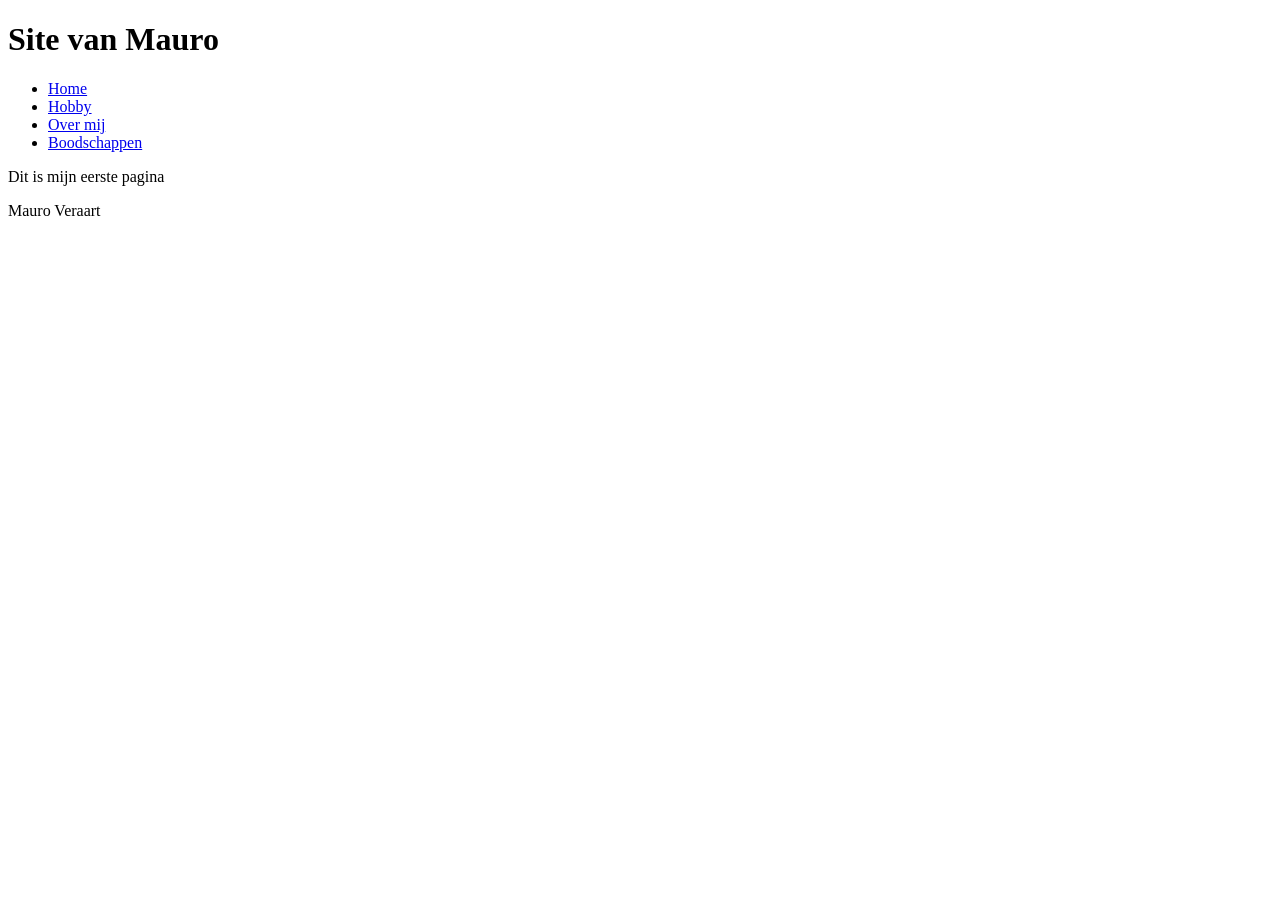
<file: labo-01/index.html>
<!DOCTYPE html>
<html lang="nl">
<head>
    <meta charset="UTF-8">
    <meta name="viewport" content="width=device-width, initial-scale=1.0">
    <title>Mijn eerste pagina</title>
</head>
<body>
    <header>
        <h1>Site van Mauro</h1>
        <nav>
            <ul>
                <li><a href="index.html">Home</a></li>
                <li><a href="hobby.html">Hobby</a></li>
                <li><a href="over-mij.html">Over mij</a></li>
                <li><a href="boodschappen.html">Boodschappen</a></li>
            </ul>
        </nav>
    </header>
    <main>
        <p>Dit is mijn eerste pagina</p>
    </main>
    <footer>
        <p>Mauro Veraart</p>
    </footer>
</body>
</html>
</file>
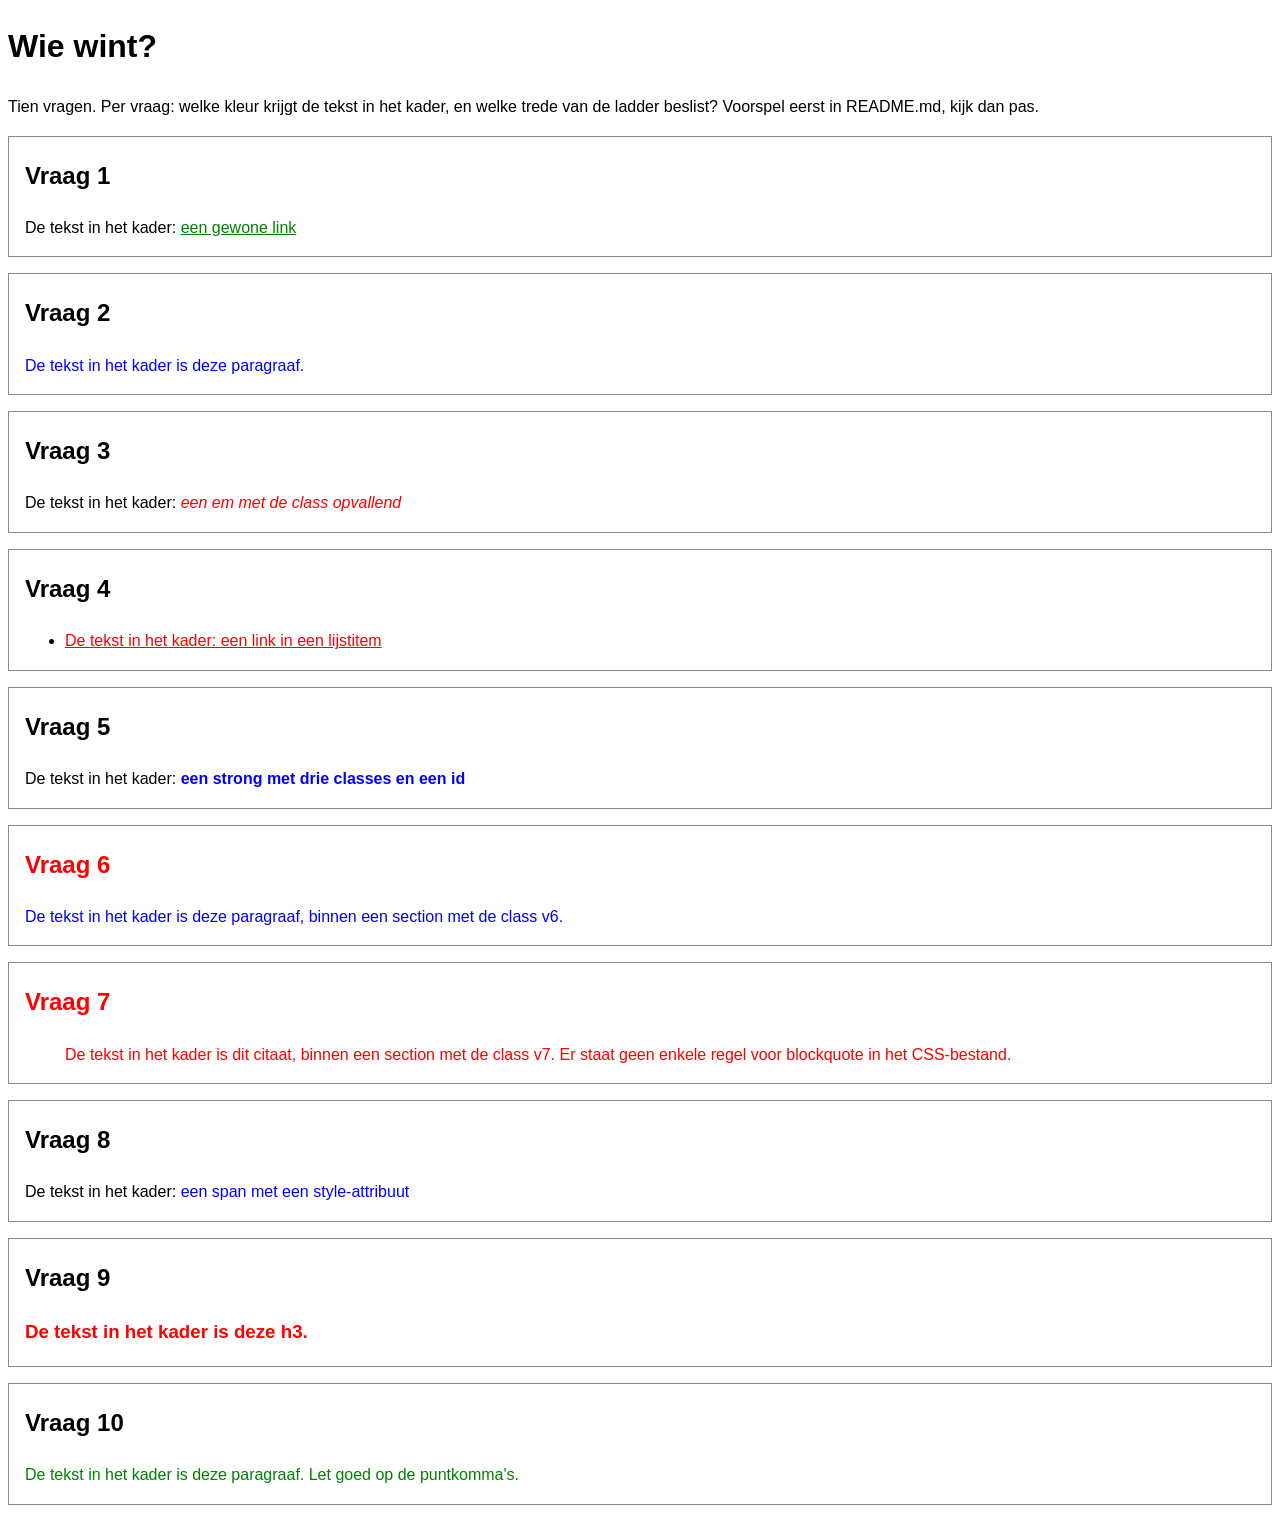
<file: labo-02/cascade/index.html>
<!-- index.html - oefening 3: voorspel, dan kijk. Wijzig dit bestand niet. -->
<!doctype html>
<html lang="nl">
  <head>
    <meta charset="utf-8">
    <meta name="viewport" content="width=device-width, initial-scale=1">
    <title>Wie wint? Tien vragen over de cascade</title>
    <link rel="stylesheet" href="css/stijl.css">
  </head>
  <body>
    <h1>Wie wint?</h1>
    <p>Tien vragen. Per vraag: welke kleur krijgt de tekst in het kader, en welke trede van de ladder beslist? Voorspel eerst in README.md, kijk dan pas.</p>

    <section class="vraag v1">
      <h2>Vraag 1</h2>
      <p>De tekst in het kader: <a href="#">een gewone link</a></p>
    </section>

    <section class="vraag v2">
      <h2>Vraag 2</h2>
      <p class="v2-tekst">De tekst in het kader is deze paragraaf.</p>
    </section>

    <section class="vraag v3">
      <h2>Vraag 3</h2>
      <p>De tekst in het kader: <em class="opvallend">een em met de class opvallend</em></p>
    </section>

    <section class="vraag v4">
      <h2>Vraag 4</h2>
      <ul>
        <li><a href="#">De tekst in het kader: een link in een lijstitem</a></li>
      </ul>
    </section>

    <section class="vraag v5">
      <h2>Vraag 5</h2>
      <p>De tekst in het kader: <strong class="een twee drie" id="v5-tekst">een strong met drie classes en een id</strong></p>
    </section>

    <section class="vraag v6">
      <h2>Vraag 6</h2>
      <p class="v6-tekst">De tekst in het kader is deze paragraaf, binnen een section met de class v6.</p>
    </section>

    <section class="vraag v7">
      <h2>Vraag 7</h2>
      <blockquote>De tekst in het kader is dit citaat, binnen een section met de class v7. Er staat geen enkele regel voor blockquote in het CSS-bestand.</blockquote>
    </section>

    <section class="vraag v8">
      <h2>Vraag 8</h2>
      <p>De tekst in het kader: <span class="v8-tekst" style="color: blue">een span met een style-attribuut</span></p>
    </section>

    <section class="vraag v9">
      <h2>Vraag 9</h2>
      <h3 class="v9-tekst">De tekst in het kader is deze h3.</h3>
    </section>

    <section class="vraag v10">
      <h2>Vraag 10</h2>
      <p class="v10-tekst">De tekst in het kader is deze paragraaf. Let goed op de puntkomma's.</p>
    </section>
  </body>
</html>
</file>
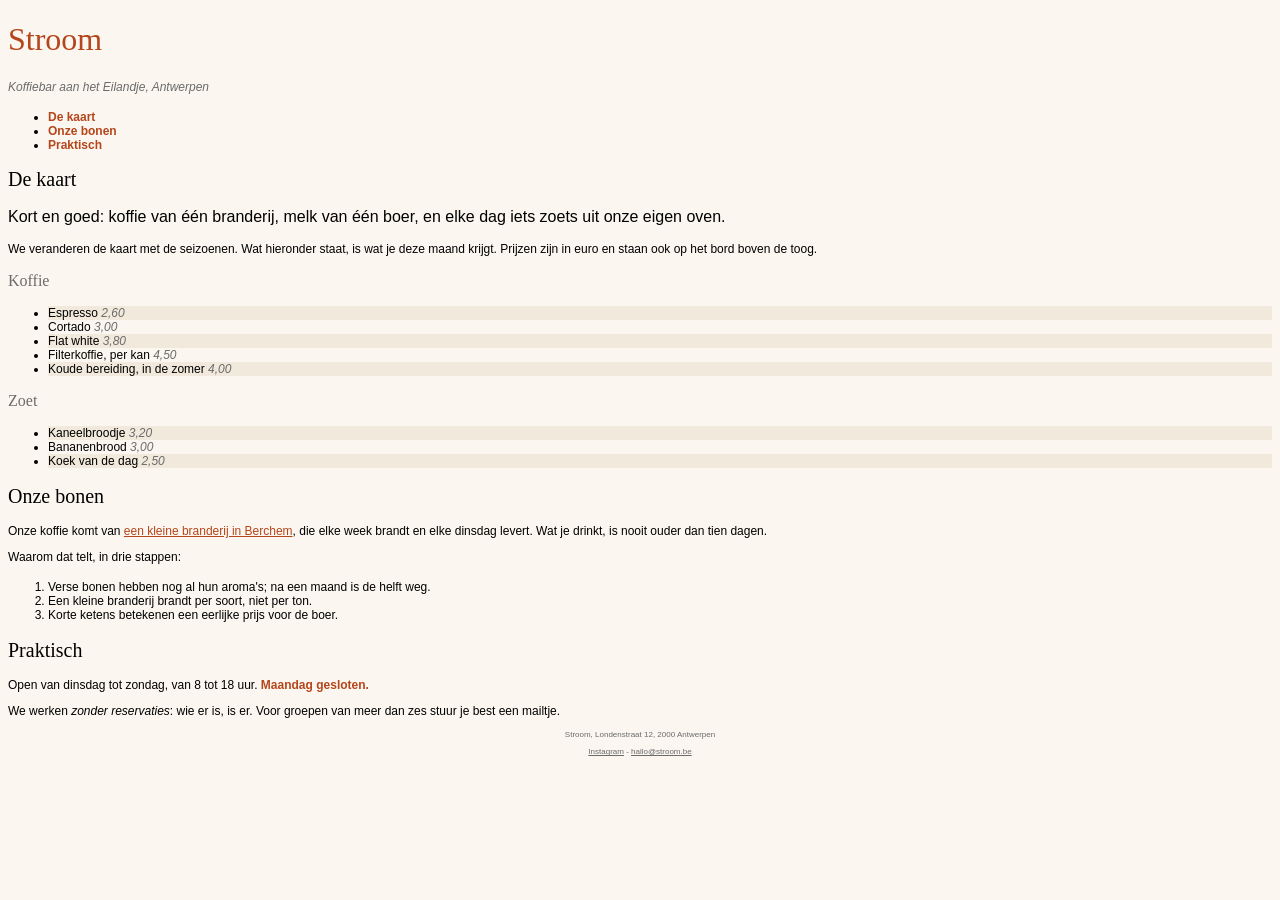
<file: labo-02/nabouw/index.html>
<!-- index.html - nabouw labo 2. Dit bestand mag je NIET wijzigen: geen class erbij, geen element verplaatst, geen style-attribuut. Jij schrijft css/stijl.css. -->
<!--
  Wat het screenshot niet kan tonen (hover en focus):
  - links in de navigatie: accentkleur, vet, geen onderstreping;
    bij hover en focus: inktkleur en onderstreept
  - links in main: accentkleur, onderstreept;
    bij hover en focus: papierkleur op een achtergrond in de accentkleur
  - links in de footer: gedempte kleur; bij hover en focus: accentkleur
-->
<!doctype html>
<html lang="nl">
  <head>
    <meta charset="utf-8">
    <meta name="viewport" content="width=device-width, initial-scale=1">
    <title>Stroom - koffiebar aan het Eilandje</title>
    <link rel="stylesheet" href="css/stijl.css">
  </head>
  <body>
    <header>
      <h1>Stroom</h1>
      <p class="slogan">Koffiebar aan het Eilandje, Antwerpen</p>
      <nav>
        <ul>
          <li><a href="#kaart">De kaart</a></li>
          <li><a href="#bonen">Onze bonen</a></li>
          <li><a href="#praktisch">Praktisch</a></li>
        </ul>
      </nav>
    </header>

    <main>
      <article>
        <h2 id="kaart">De kaart</h2>
        <p class="intro">Kort en goed: koffie van één branderij, melk van één boer, en elke dag iets zoets uit onze eigen oven.</p>
        <p>We veranderen de kaart met de seizoenen. Wat hieronder staat, is wat je deze maand krijgt. Prijzen zijn in euro en staan ook op het bord boven de toog.</p>

        <h3>Koffie</h3>
        <ul class="kaart">
          <li>Espresso <span class="prijs">2,60</span></li>
          <li>Cortado <span class="prijs">3,00</span></li>
          <li>Flat white <span class="prijs">3,80</span></li>
          <li>Filterkoffie, per kan <span class="prijs">4,50</span></li>
          <li>Koude bereiding, in de zomer <span class="prijs">4,00</span></li>
        </ul>

        <h3>Zoet</h3>
        <ul class="kaart">
          <li>Kaneelbroodje <span class="prijs">3,20</span></li>
          <li>Bananenbrood <span class="prijs">3,00</span></li>
          <li>Koek van de dag <span class="prijs">2,50</span></li>
        </ul>

        <h2 id="bonen">Onze bonen</h2>
        <p>Onze koffie komt van <a href="https://www.example.be">een kleine branderij in Berchem</a>, die elke week brandt en elke dinsdag levert. Wat je drinkt, is nooit ouder dan tien dagen.</p>
        <p>Waarom dat telt, in drie stappen:</p>
        <ol>
          <li>Verse bonen hebben nog al hun aroma's; na een maand is de helft weg.</li>
          <li>Een kleine branderij brandt per soort, niet per ton.</li>
          <li>Korte ketens betekenen een eerlijke prijs voor de boer.</li>
        </ol>

        <h2 id="praktisch">Praktisch</h2>
        <p>Open van dinsdag tot zondag, van 8 tot 18 uur. <strong>Maandag gesloten.</strong></p>
        <p>We werken <em>zonder reservaties</em>: wie er is, is er. Voor groepen van meer dan zes stuur je best een mailtje.</p>
      </article>
    </main>

    <footer>
      <p>Stroom, Londenstraat 12, 2000 Antwerpen</p>
      <p><a href="https://www.instagram.com">Instagram</a> - <a href="mailto:hallo@stroom.be">hallo@stroom.be</a></p>
    </footer>
  </body>
</html>
</file>
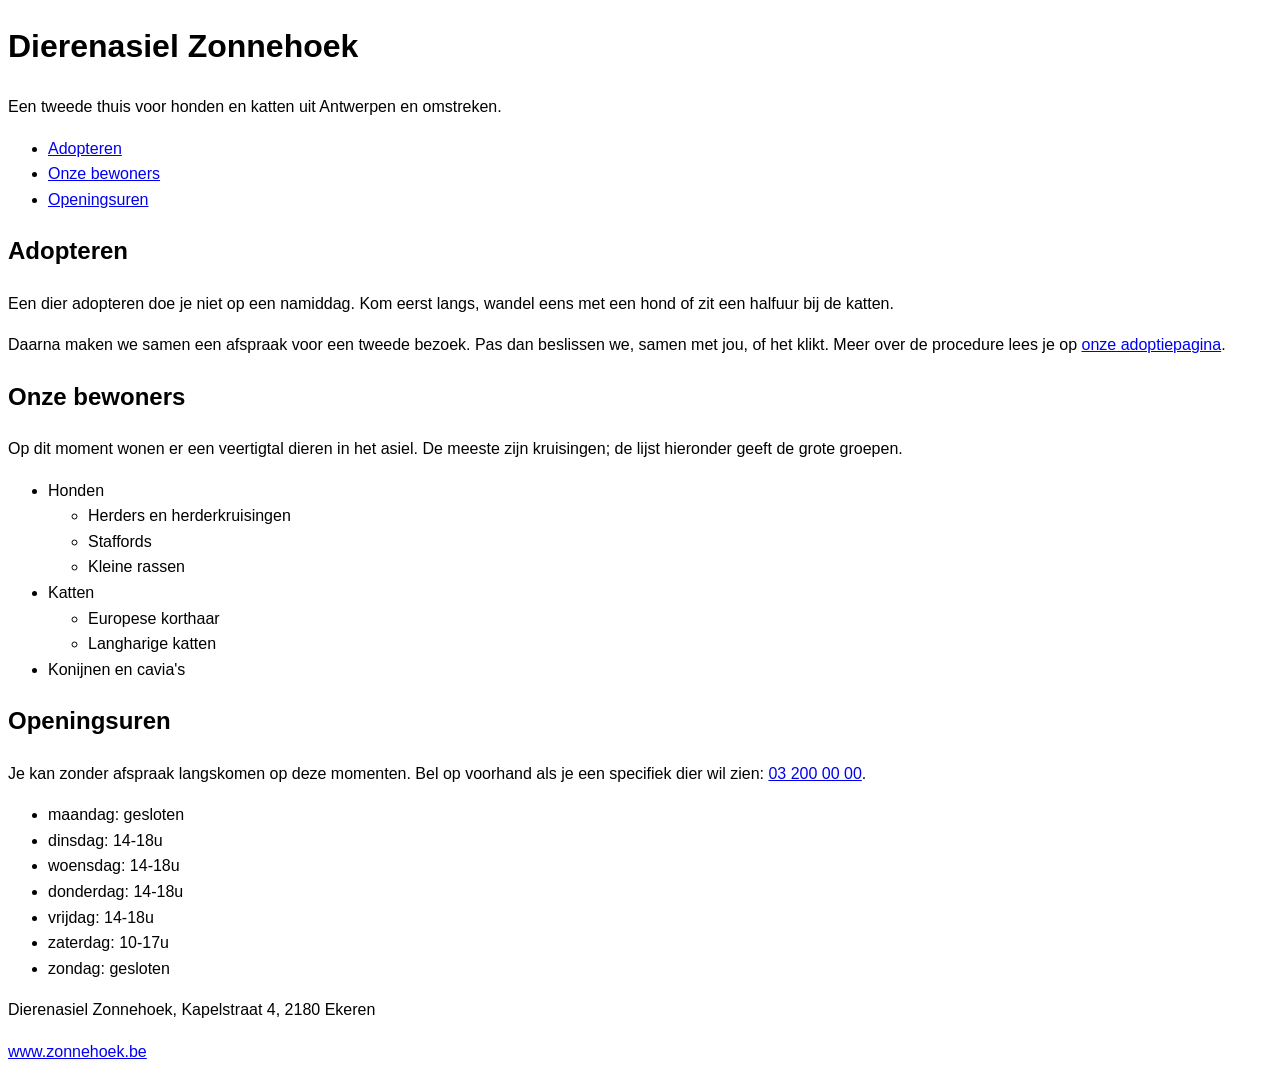
<file: labo-02/selectors/index.html>
<!-- index.html - oefening 2: selectors. Wijzig dit bestand niet; alles wat je nodig hebt, staat erin. -->
<!doctype html>
<html lang="nl">
  <head>
    <meta charset="utf-8">
    <meta name="viewport" content="width=device-width, initial-scale=1">
    <title>Dierenasiel Zonnehoek</title>
    <link rel="stylesheet" href="css/stijl.css">
  </head>
  <body>
    <header>
      <h1>Dierenasiel Zonnehoek</h1>
      <p class="slogan">Een tweede thuis voor honden en katten uit Antwerpen en omstreken.</p>
      <nav>
        <ul>
          <li><a href="#adopteren">Adopteren</a></li>
          <li><a href="#rassen">Onze bewoners</a></li>
          <li><a href="#uren">Openingsuren</a></li>
        </ul>
      </nav>
    </header>

    <main>
      <article>
        <h2 id="adopteren">Adopteren</h2>
        <p class="intro">Een dier adopteren doe je niet op een namiddag. Kom eerst langs, wandel eens met een hond of zit een halfuur bij de katten.</p>
        <p>Daarna maken we samen een afspraak voor een tweede bezoek. Pas dan beslissen we, samen met jou, of het klikt. Meer over de procedure lees je op <a href="https://www.zonnehoek.be/adoptie">onze adoptiepagina</a>.</p>

        <h2 id="rassen">Onze bewoners</h2>
        <p>Op dit moment wonen er een veertigtal dieren in het asiel. De meeste zijn kruisingen; de lijst hieronder geeft de grote groepen.</p>
        <ul class="rassen">
          <li>Honden
            <ul>
              <li>Herders en herderkruisingen</li>
              <li>Staffords</li>
              <li>Kleine rassen</li>
            </ul>
          </li>
          <li>Katten
            <ul>
              <li>Europese korthaar</li>
              <li>Langharige katten</li>
            </ul>
          </li>
          <li>Konijnen en cavia's</li>
        </ul>

        <h2 id="uren">Openingsuren</h2>
        <p>Je kan zonder afspraak langskomen op deze momenten. Bel op voorhand als je een specifiek dier wil zien: <a href="tel:+3232000000">03 200 00 00</a>.</p>
        <ul class="uren">
          <li>maandag: gesloten</li>
          <li>dinsdag: 14-18u</li>
          <li>woensdag: 14-18u</li>
          <li>donderdag: 14-18u</li>
          <li>vrijdag: 14-18u</li>
          <li>zaterdag: 10-17u</li>
          <li>zondag: gesloten</li>
        </ul>
      </article>
    </main>

    <footer>
      <p>Dierenasiel Zonnehoek, Kapelstraat 4, 2180 Ekeren</p>
      <p><a href="https://www.zonnehoek.be">www.zonnehoek.be</a></p>
    </footer>
  </body>
</html>
</file>
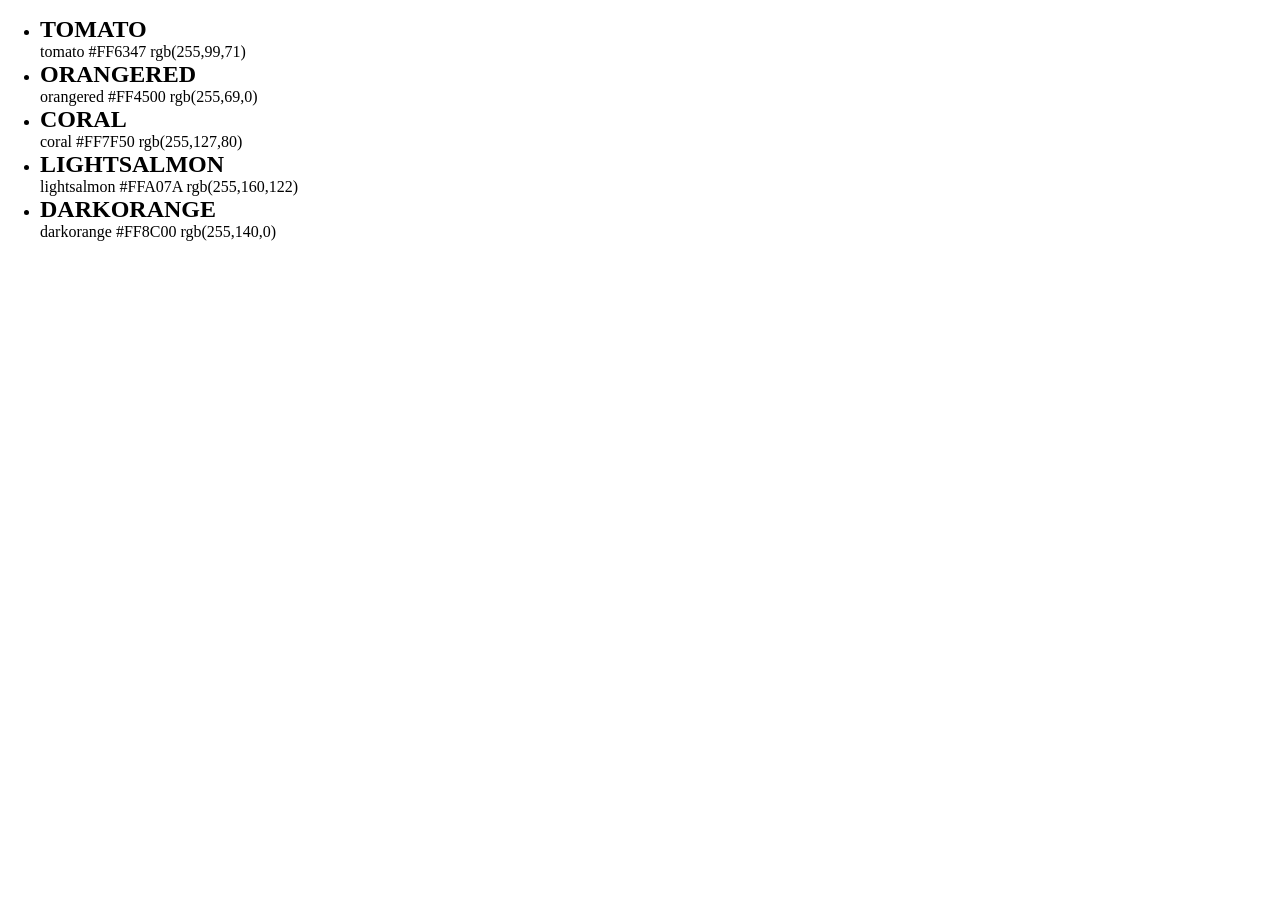
<file: labo-03/kleuren/index.html>
<!doctype html>
<html lang="en">
<head>
  <meta charset="utf-8">
  <meta name="viewport" content="width=device-width, initial-scale=1">
  <title>Labo 3 - Kleurenstalen</title>
  <link rel="stylesheet" href="css/reset.css">
  <link rel="stylesheet" href="css/stijl.css">
</head>
<body>
  <!-- Do not change this file. Write your CSS in css/stijl.css. -->
  <ul>
    <li class="tomato">
      <h2>TOMATO</h2>
      <p class="codes"><span>tomato</span> <span>#FF6347</span> <span>rgb(255,99,71)</span></p>
    </li>
    <li class="orangered">
      <h2>ORANGERED</h2>
      <p class="codes"><span>orangered</span> <span>#FF4500</span> <span>rgb(255,69,0)</span></p>
    </li>
    <li class="coral">
      <h2>CORAL</h2>
      <p class="codes"><span>coral</span> <span>#FF7F50</span> <span>rgb(255,127,80)</span></p>
    </li>
    <li class="lightsalmon">
      <h2>LIGHTSALMON</h2>
      <p class="codes"><span>lightsalmon</span> <span>#FFA07A</span> <span>rgb(255,160,122)</span></p>
    </li>
    <li class="darkorange">
      <h2>DARKORANGE</h2>
      <p class="codes"><span>darkorange</span> <span>#FF8C00</span> <span>rgb(255,140,0)</span></p>
    </li>
  </ul>
</body>
</html>
</file>
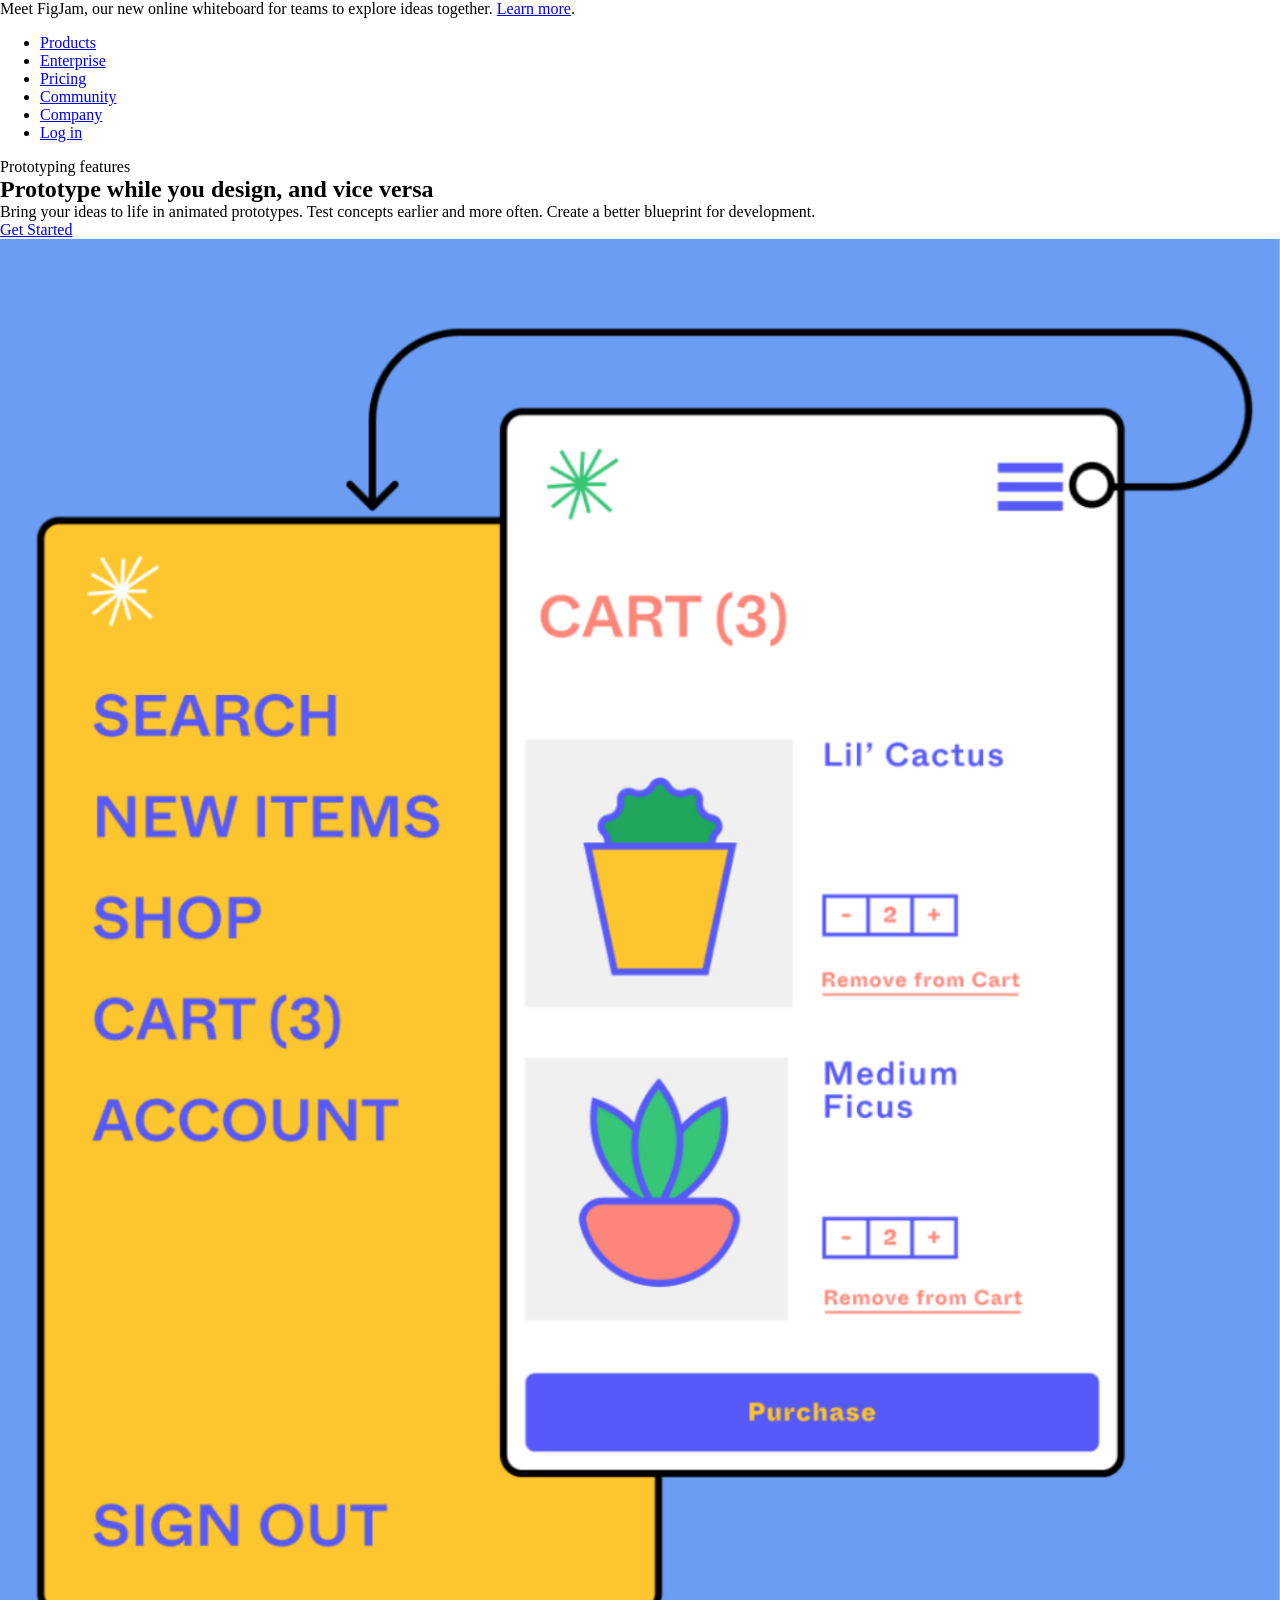
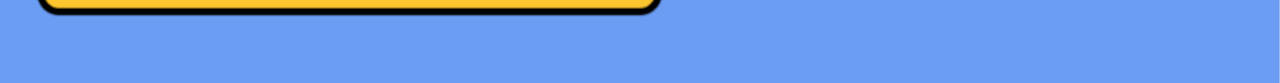
<file: labo-03/landing/index.html>
<!doctype html>
<html lang="en">
<head>
  <meta charset="utf-8">
  <meta name="viewport" content="width=device-width, initial-scale=1">
  <title>Labo 3 - Landingspagina</title>
  <link rel="stylesheet" href="css/reset.css">
  <link rel="stylesheet" href="css/stijl.css">
</head>
<body>
  <!-- Do not change this file. Write your CSS in css/stijl.css.
       Not visible in the screenshot: on :hover and :focus the links in the
       banner and in the navigation get an underline, and the button turns
       dark grey (#333333) instead of black. -->
  <div class="banner">
    <p>Meet FigJam, our new online whiteboard for teams to explore ideas together. <a href="#">Learn more</a>.</p>
  </div>
  <header>
    <nav>
      <ul>
        <li><a href="#">Products</a></li>
        <li><a href="#">Enterprise</a></li>
        <li><a href="#">Pricing</a></li>
        <li><a href="#">Community</a></li>
        <li><a href="#">Company</a></li>
        <li><a href="#">Log in</a></li>
      </ul>
    </nav>
  </header>
  <main>
    <article>
      <p class="bovenkop">Prototyping features</p>
      <h1>Prototype while you design, and vice versa</h1>
      <p>Bring your ideas to life in animated prototypes. Test concepts earlier and more often. Create a better blueprint for development.</p>
      <a href="#" class="knop">Get Started</a>
    </article><!-- no whitespace between these two tags: see syllabus 3.7 --><div class="afbeelding">
      <img src="afbeeldingen/prototype.png" alt="Prototype of a plant shop: a yellow menu panel next to a white cart screen">
    </div>
  </main>
</body>
</html>
</file>
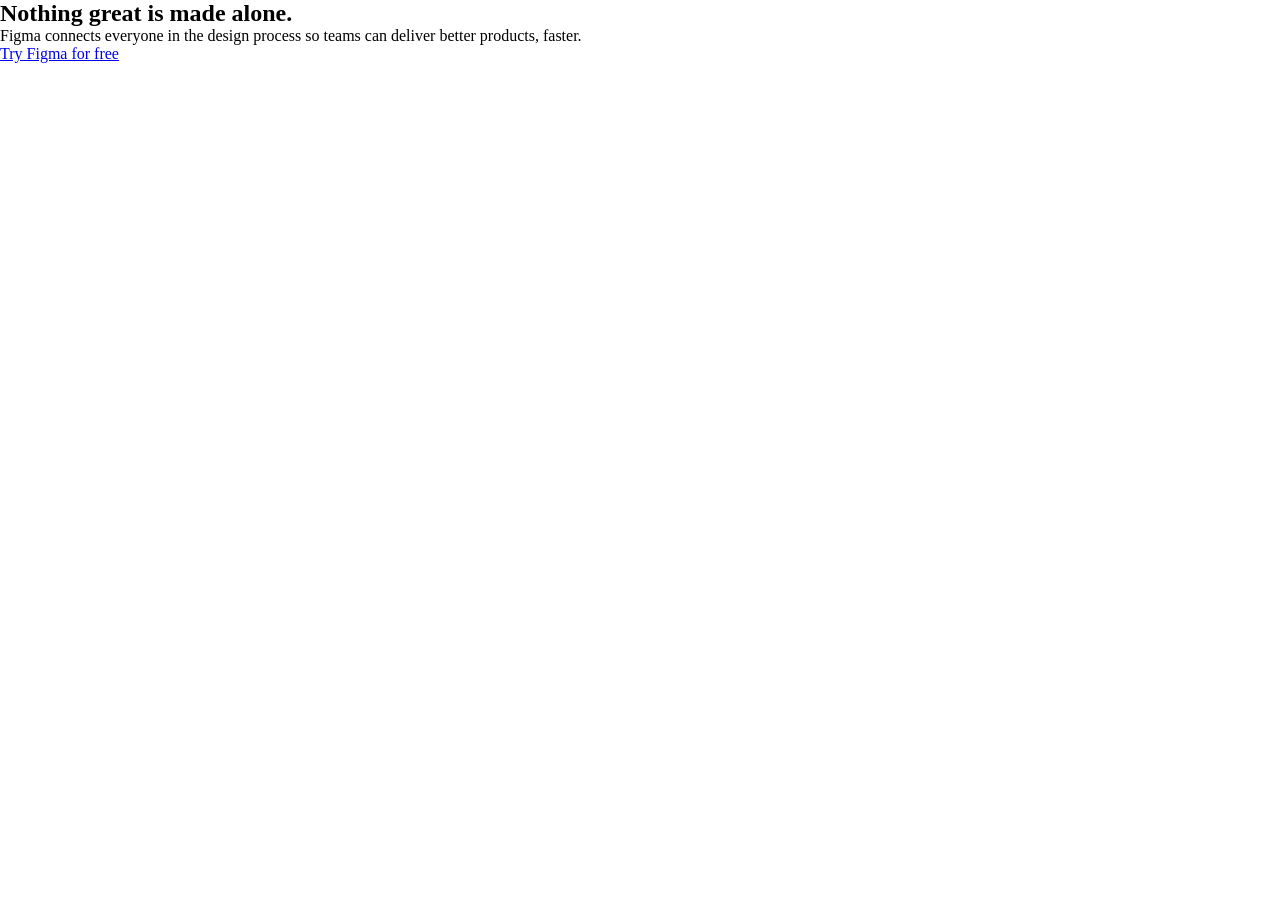
<file: labo-03/slogan/index.html>
<!doctype html>
<html lang="en">
<head>
  <meta charset="utf-8">
  <meta name="viewport" content="width=device-width, initial-scale=1">
  <title>Labo 3 - Slogan</title>
  <link rel="stylesheet" href="css/reset.css">
  <link rel="stylesheet" href="css/stijl.css">
</head>
<body>
  <!-- Do not change this file. Write your CSS in css/stijl.css.
       Not visible in the screenshot: on :hover and :focus the button turns
       dark grey (#333333) instead of black. -->
  <h2>Nothing great is <span>made</span> alone.</h2>
  <p>Figma connects everyone in the design process so teams can deliver better products, faster.</p>
  <a href="https://www.figma.com">Try Figma for free</a>
</body>
</html>
</file>
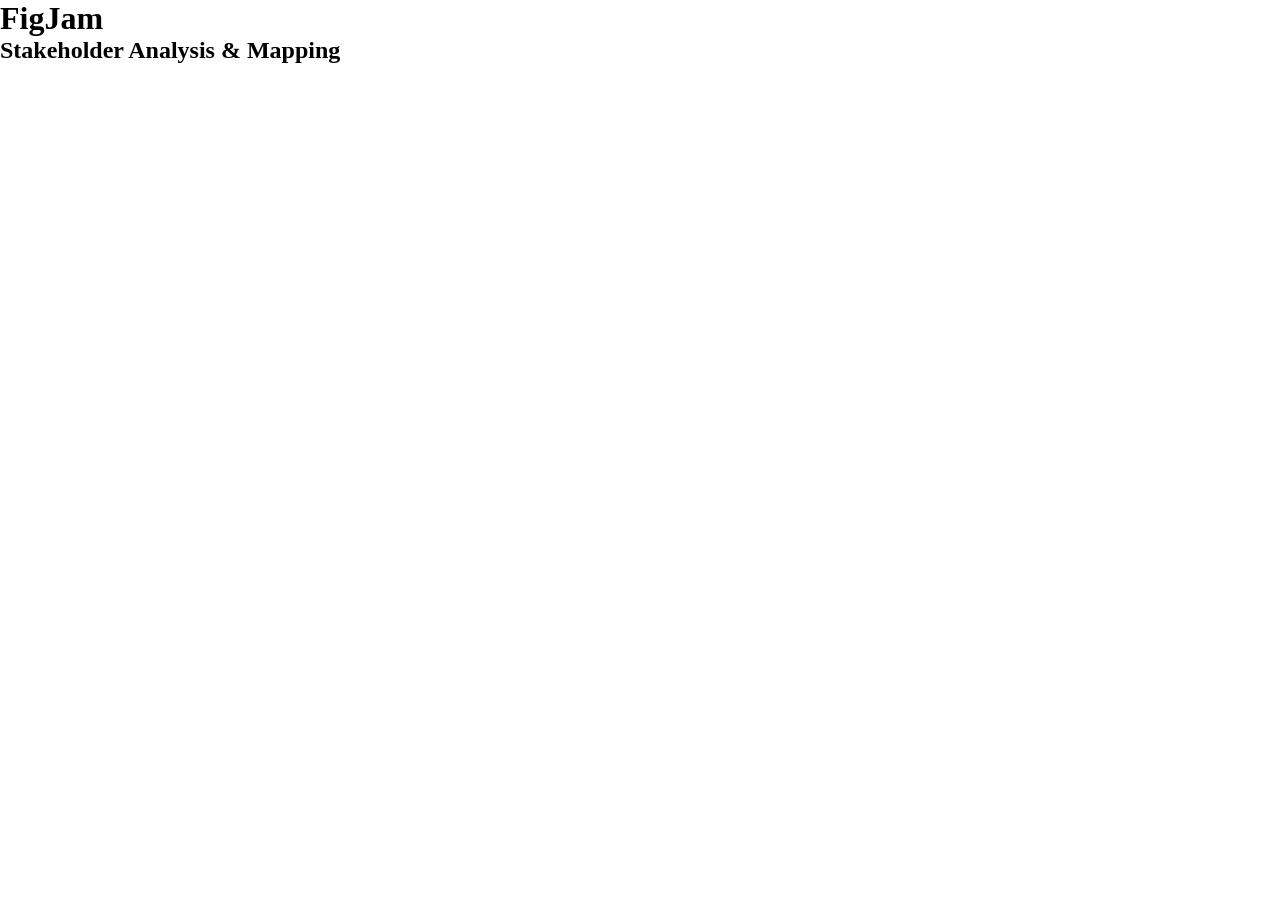
<file: labo-03/tabblad/index.html>
<!doctype html>
<html lang="en">
<head>
  <meta charset="utf-8">
  <meta name="viewport" content="width=device-width, initial-scale=1">
  <title>Labo 3 - Tabblad</title>
  <link rel="stylesheet" href="css/reset.css">
  <link rel="stylesheet" href="css/stijl.css">
</head>
<body>
  <!-- Do not change this file. Write your CSS in css/stijl.css. -->
  <h1>FigJam</h1>
  <h2>Stakeholder Analysis &amp; Mapping</h2>
</body>
</html>
</file>
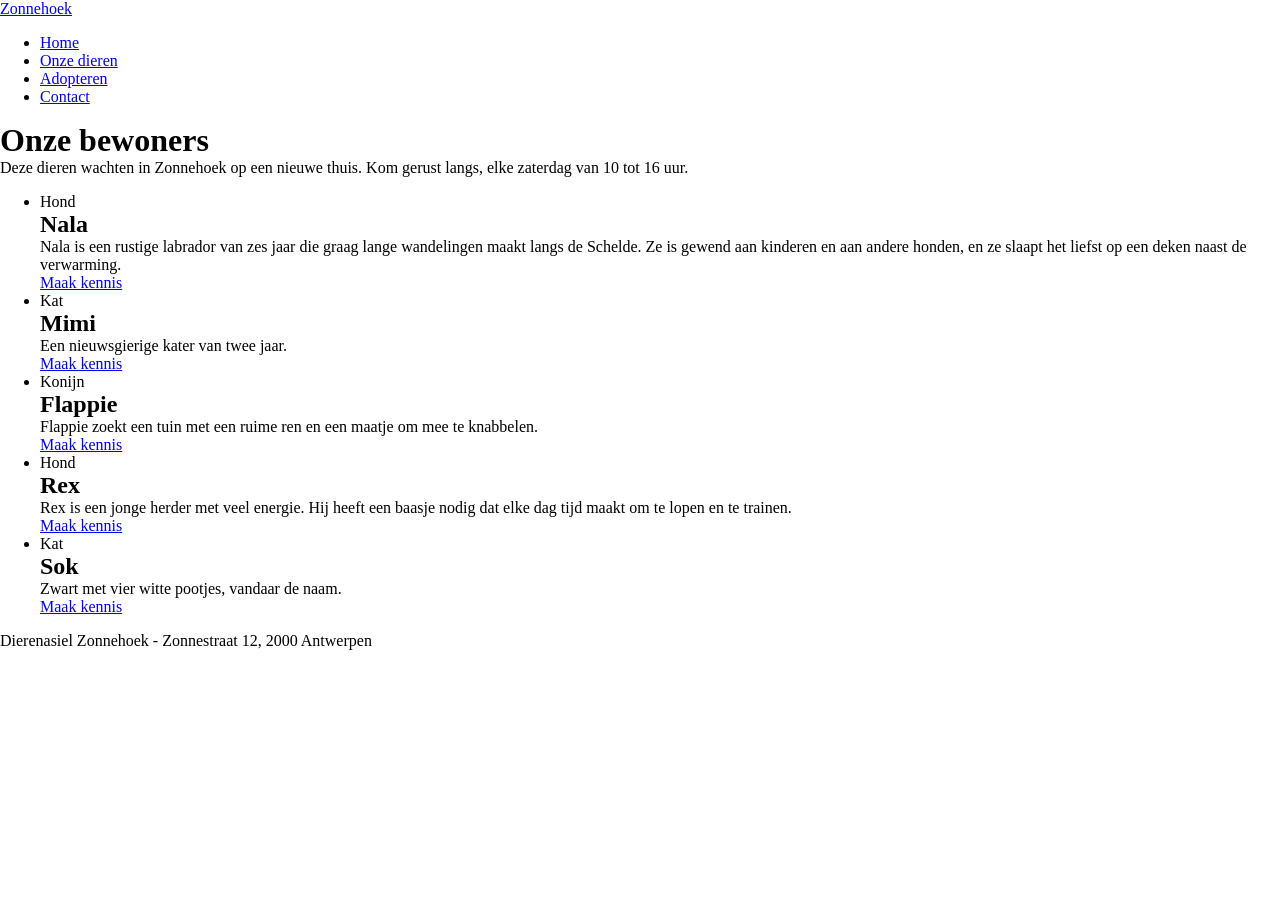
<file: labo-04/dierenasiel/index.html>
<!doctype html>
<html lang="nl">
<head>
  <meta charset="utf-8">
  <meta name="viewport" content="width=device-width, initial-scale=1">
  <title>Labo 4 - Dierenasiel Zonnehoek</title>
  <link rel="stylesheet" href="css/reset.css">
  <link rel="stylesheet" href="css/stijl.css">
</head>
<body>
  <!-- Do not change this file. Write your CSS in css/stijl.css.
       Not visible in the screenshot: on :hover and :focus the links in the
       navigation get an underline, and a button turns dark (#2b2b2b). -->
  <header>
    <a class="logo" href="index.html">Zonnehoek</a>
    <nav>
      <ul>
        <li><a href="index.html">Home</a></li>
        <li><a href="dieren.html" class="actief">Onze dieren</a></li>
        <li><a href="adopteren.html">Adopteren</a></li>
        <li><a href="contact.html">Contact</a></li>
      </ul>
    </nav>
  </header>
  <main>
    <h1>Onze bewoners</h1>
    <p class="intro">Deze dieren wachten in Zonnehoek op een nieuwe thuis. Kom gerust langs, elke zaterdag van 10 tot 16 uur.</p>
    <ul class="kaarten">
      <li class="kaart uitgelicht">
        <p class="soort">Hond</p>
        <h2>Nala</h2>
        <p class="beschrijving">Nala is een rustige labrador van zes jaar die graag lange wandelingen maakt langs de Schelde. Ze is gewend aan kinderen en aan andere honden, en ze slaapt het liefst op een deken naast de verwarming.</p>
        <a class="knop" href="#">Maak kennis</a>
      </li>
      <li class="kaart">
        <p class="soort">Kat</p>
        <h2>Mimi</h2>
        <p class="beschrijving">Een nieuwsgierige kater van twee jaar.</p>
        <a class="knop" href="#">Maak kennis</a>
      </li>
      <li class="kaart">
        <p class="soort">Konijn</p>
        <h2>Flappie</h2>
        <p class="beschrijving">Flappie zoekt een tuin met een ruime ren en een maatje om mee te knabbelen.</p>
        <a class="knop" href="#">Maak kennis</a>
      </li>
      <li class="kaart">
        <p class="soort">Hond</p>
        <h2>Rex</h2>
        <p class="beschrijving">Rex is een jonge herder met veel energie. Hij heeft een baasje nodig dat elke dag tijd maakt om te lopen en te trainen.</p>
        <a class="knop" href="#">Maak kennis</a>
      </li>
      <li class="kaart">
        <p class="soort">Kat</p>
        <h2>Sok</h2>
        <p class="beschrijving">Zwart met vier witte pootjes, vandaar de naam.</p>
        <a class="knop" href="#">Maak kennis</a>
      </li>
    </ul>
  </main>
  <footer>
    <p>Dierenasiel Zonnehoek - Zonnestraat 12, 2000 Antwerpen</p>
  </footer>
</body>
</html>
</file>
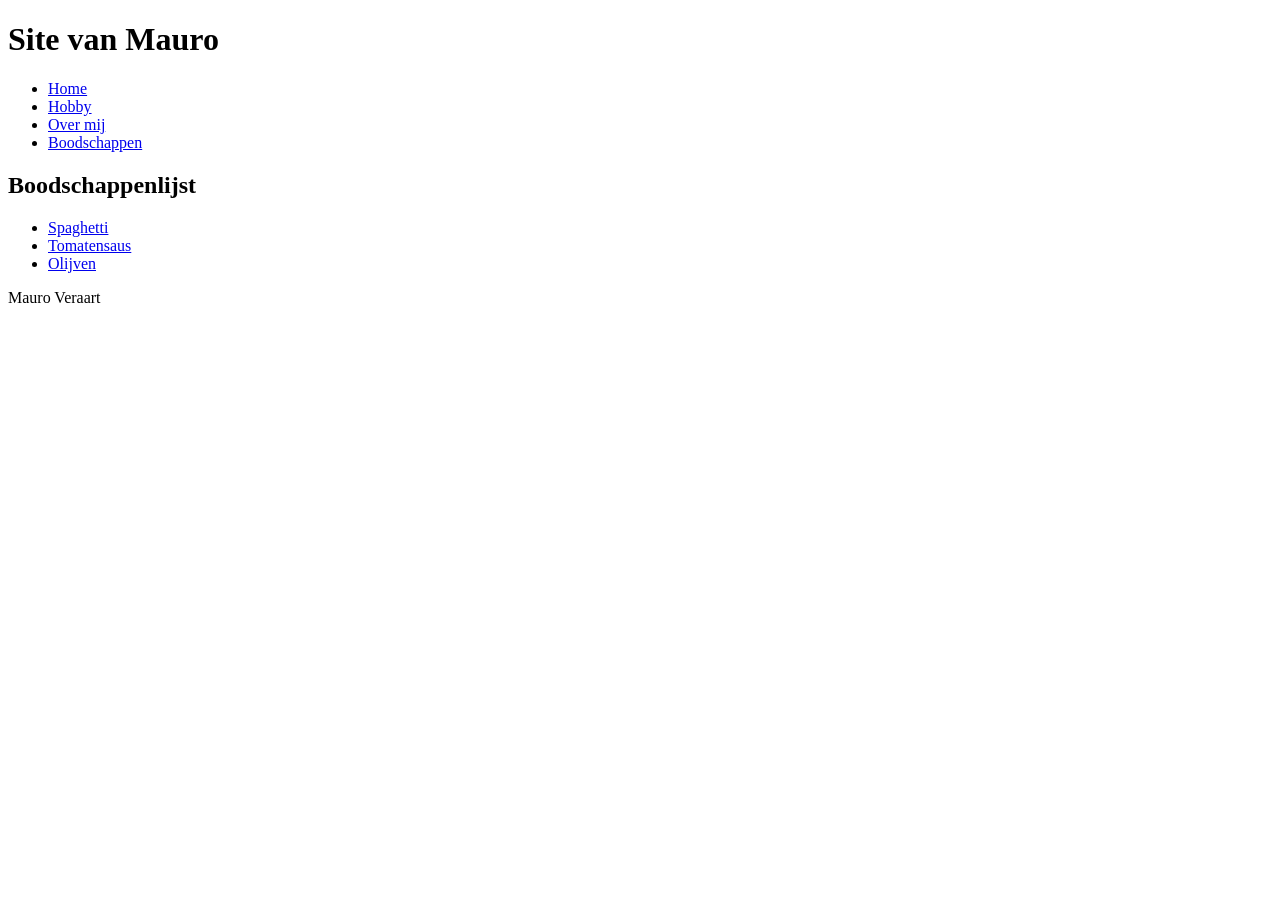
<file: labo-01/boodschappen.html>
<!DOCTYPE html>
<html lang="nl">
<head>
    <meta charset="UTF-8">
    <meta name="viewport" content="width=device-width, initial-scale=1.0">
    <title>Boodschappen</title>
</head>
<body>
    <header>
        <h1>Site van Mauro</h1>
        <nav>
            <ul>
                <li><a href="index.html">Home</a></li>
                <li><a href="hobby.html">Hobby</a></li>
                <li><a href="over-mij.html">Over mij</a></li>
                <li><a href="boodschappen.html">Boodschappen</a></li>
            </ul>
        </nav>
    </header>
    <main>
        <h2>Boodschappenlijst</h2>
            <ul>
                <li><a href="https://www.ah.be/producten/product/wi477354/la-molisana-spaghetti">Spaghetti</a></li>
                <li><a href="https://www.ah.be/producten/product/wi416658/ah-biologisch-basis-tomatensaus-basilicum">Tomatensaus</a></li>
                <li><a href="https://www.ah.be/producten/product/wi217336/ah-groene-olijven-met-knoflook">Olijven</a></li>
            </ul>
    </main>
    <footer>
        <p>Mauro Veraart</p>
    </footer>
</body>
</html>
</file>
<file: labo-02/cascade/css/stijl.css>
/* stijl.css - oefening 3: voorspel, dan kijk. Wijzig dit bestand niet. */

/* Opmaak van de pagina zelf; doet niet mee in de vragen. */
body {
  font-family: Verdana, sans-serif;
  line-height: 1.6;
}

.vraag {
  border: 1px solid #8a8a89;
  padding: 0 1rem;
  margin-bottom: 1rem;
}

/* ---- vraag 1 ---- */
a {
  color: green;
}

/* ---- vraag 2 ---- */
.v2-tekst {
  color: red;
}

.v2-tekst {
  color: blue;
}

/* ---- vraag 3 ---- */
.opvallend {
  color: red;
}

em {
  color: blue;
}

/* ---- vraag 4 ---- */
.v4 > a {
  color: green;
}

.v4 a {
  color: red;
}

/* ---- vraag 5 ---- */
.een.twee.drie {
  color: red;
}

#v5-tekst {
  color: blue;
}

/* ---- vraag 6 ---- */
.v6 {
  color: red;
}

.v6-tekst {
  color: blue;
}

/* ---- vraag 7 ---- */
.v7 {
  color: red;
}

/* ---- vraag 8 ---- */
.v8-tekst {
  color: red;
}

/* ---- vraag 9 ---- */
h3 {
  color: red !important;
}

.v9-tekst {
  color: blue;
}

/* ---- vraag 10 ---- */
.v10-tekst {
  color: green;
  font-size: 1.5rem
  color: blue;
}
</file>
<file: labo-02/nabouw/css/stijl.css>
:root {
    --color-paper: #fbf7f0;
    --color-ink: #2b2b2b;
    --color-muted: #6b6b6b;
    --color-accent: #b5451b;
    --color-zebra: #f1e9dc;
    --font-header: Georgia, serif;
    --font-body: Verdana, sans-serif;
    --font-size: 1rem;
    --line-height: 1.6;
}

h1 {
    color: var(--color-accent);
    font-family: var(--font-header);
    font-weight: normal;
}

body {
    background-color: var(--color-paper);
}

.slogan {
    font-family: var(--font-body);
    font-style: italic;
    color: var(--color-muted);
    font-size: 0.75rem;
}

nav a,
nav a:hover,
nav a:focus {
    font-family: var(--font-body);
    color: var(--color-accent);
    font-size: 0.75rem;
    font-weight: 600;
    text-decoration: none; 
}

li {
    font-size: 0.75rem;
}

h2 {
    font-family: var(--font-header);
    font-weight: normal;
    font-size: 1.25rem;
}

main p {
    font-family: var(--font-body);
    font-size: 0.75rem;
    font-color: var(--color-ink)
}

h3 {
    font-weight: normal;
    font-family: var(--font-header);
    font-size: var(--font-size);
    color: var(--color-muted);
}

.intro {
    font-size: var(--font-size);
}

.kaart li:nth-child(odd){
    background-color: var(--color-zebra);
}

.prijs {
    color:var(--color-muted);
    font-style: italic;
}

main a {
    color: var(--color-accent)
}

ul, ol {
    font-family: var(--font-body);
}

li::marker {
    font-size: 0.75rem;
}

strong {
    color: var(--color-accent);
}

footer a {
    color: var(--color-muted);
    text-align: center;
}

footer {
    color: var(--color-muted);
    text-align: center;
    font-size: 0.5rem;
    font-family: var(--font-body)
}
</file>
<file: labo-02/selectors/css/stijl.css>
/* stijl.css - oefening 2: selectors schrijven en lezen */

/* Schrijf onder elke opdracht de regel met de selector die precies die
   elementen raakt. Gebruik de declaratie die erbij staat, zodat je in de
   browser meteen ziet wat je raakte. Voeg niets toe aan index.html. */

body {
  font-family: Verdana, sans-serif;
  line-height: 1.6;
}

/* 1. alle links in de navigatie -> color: crimson; */


/* 2. alleen de paragrafen in de footer -> font-size: 0.875rem; */


/* 3. alleen de lijstitems van het BUITENSTE niveau in de lijst met de class
      rassen (dus niet de items van de binnenlijsten) -> outline: 2px solid crimson;
      (outline tekent een kader rond precies het element dat je raakte; de
      property zelf komt in hoofdstuk 3) */


/* 4. de paragraaf die onmiddellijk na elke h2 komt -> font-style: italic; */


/* 5. elk oneven item in de lijst met openingsuren -> background-color: #f1e9dc; */


/* 6. het laatste item in de lijst met openingsuren -> color: crimson; */


/* 7. de slogan en de intro tegelijk, in één regel -> color: darkslateblue; */


/* 8. elke link in main wanneer de muis erover gaat OF wanneer ze focus heeft
      -> background-color: yellow; */



/* ---- Lezen: welke elementen raken deze vijf selectors? Schrijf het antwoord
   in één zin per selector in README.md. Verander hier niets. ---- */

/* a. header nav ul li a */
/* b. article > p */
/* c. .uren li:nth-child(3) */
/* d. h2 ~ p */
/* e. .rassen li:first-child */
</file>
<file: labo-03/kleuren/css/stijl.css>
/* stijl.css - labo 3, kleuren (reset.css is linked before this file) */

/* === tokens === */
:root {

}

/* === your rules === */
</file>
<file: labo-03/landing/css/stijl.css>
/* stijl.css - labo 3, landing (reset.css is linked before this file) */

/* === tokens === */
:root {

}

/* === your rules === */
</file>
<file: labo-03/slogan/css/stijl.css>
/* stijl.css - labo 3, slogan (reset.css is linked before this file) */

/* === tokens === */
:root {

}

/* === your rules === */
</file>
<file: labo-03/tabblad/css/stijl.css>
/* stijl.css - labo 3, tabblad (reset.css is linked before this file) */

/* === tokens === */
:root {

}

/* === your rules === */
</file>
<file: labo-04/dierenasiel/css/stijl.css>
/* stijl.css - labo 4, dierenasiel (reset.css is linked before this file) */

/* === tokens === */
:root {

}

/* === your rules === */
</file>
